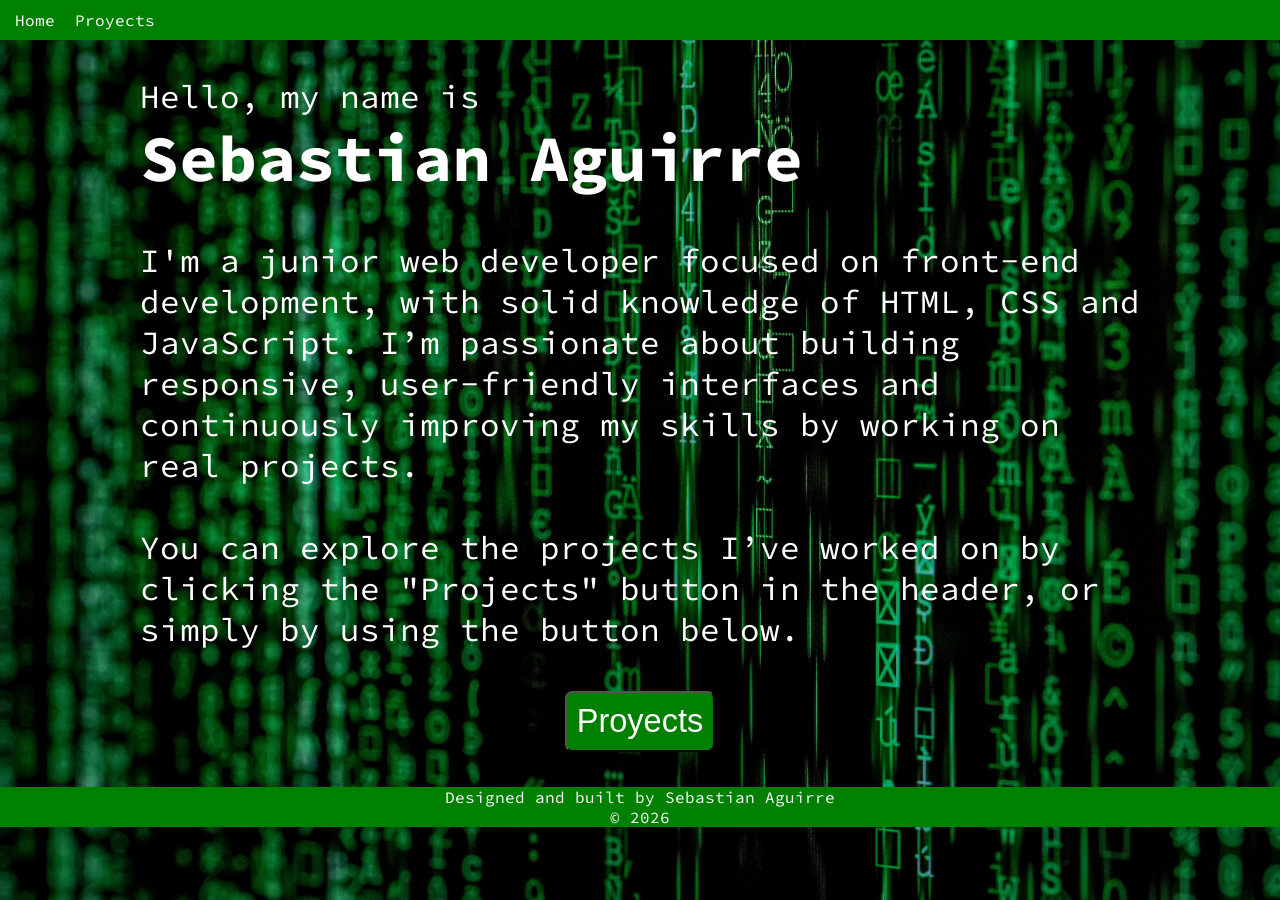
<file: index.html>
<!DOCTYPE html>
<html lang="en">
<head>
    <meta charset="UTF-8">
    <meta name="viewport" content="width=device-width, initial-scale=1.0">
    <link rel="stylesheet" href="index.css">
    <link rel="preconnect" href="https://fonts.googleapis.com">
    <link rel="preconnect" href="https://fonts.gstatic.com" crossorigin>
    <link href="https://fonts.googleapis.com/css2?family=Source+Code+Pro:ital,wght@0,200..900;1,200..900&display=swap" rel="stylesheet">
    <title>Main Page</title>
</head>
<body>
    <header class="header">
        <div class="header-container">
            <a href="index.html">Home</a>
            <a href="proyects.html">Proyects</a>
        </div>
    </header>
    <main class="main">
        <div class="main-container">
            <p>Hello, my name is</p><h1> Sebastian Aguirre</h1>
            <br>
            <p>I'm a junior web developer focused on front-end development, with solid knowledge of HTML, CSS and JavaScript.
                I’m passionate about building responsive, user-friendly interfaces and continuously improving my skills by working on real projects.</p>
            <br>
            <p>You can explore the projects I’ve worked on by clicking the "Projects" button in the header, or simply by using the button below.</p>
            <br>
            <div class="button-center">
                <a href="proyects.html"><button class="proy-button">Proyects</button></a>
            </div>
        </div>
    </main>
    <footer class="footer">
        <div class="footer-container">
            <p>Designed and built by Sebastian Aguirre</p>
            <p>&copy; 2026</p>
        </div>
    </footer>
</body>
</html>
</file>
<file: index.css>
* {
    margin:0;
    padding:0;
}

body {
    margin: 0;
    padding: 0;
    min-height: 100vh;
    background: url(pexels-markusspiske-1089438.jpg);
    background-size: cover;
    background-repeat: no-repeat;    
    font-family: "Source Code Pro", monospace;
}

.header {
    background-color: green;
    color: white;
    padding: 10px 15px;
}

.header-container a {
    text-decoration: none;
    color: white;
    padding-right: 10px;
}

.main {
    color: white;
    max-width: 1000px;
    margin: 35.5px auto;
    font-size: 32.5px;
}



.proy-button {

    background-color: green;
    padding: 10px;
    color: white;
    border-radius: 10px;
    font-size: 32.5px;
    border-radius: 7.5px;
}


.button-center {
    text-align: center;
}

.footer {
    background-color: green;
    color: white;
    text-align: center;
}

::-webkit-scrollbar {
  display: none;
}
</file>
